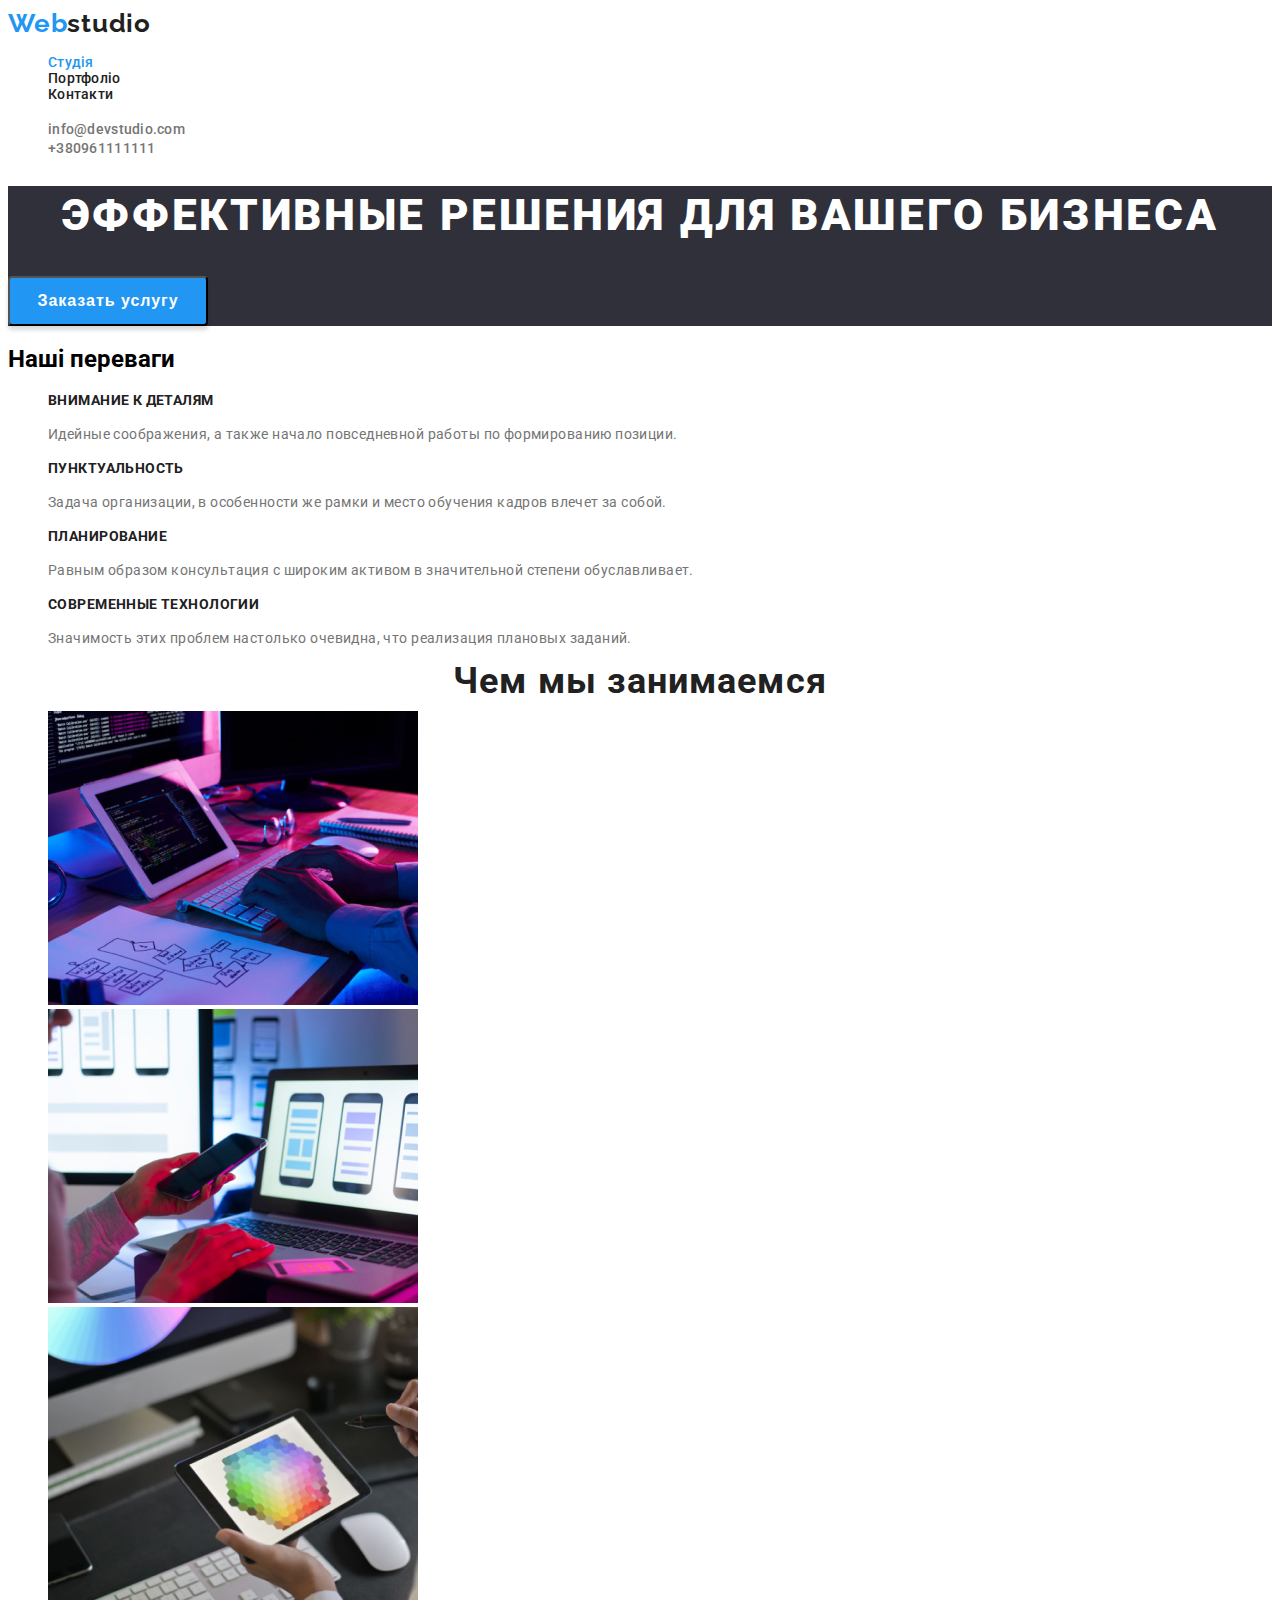
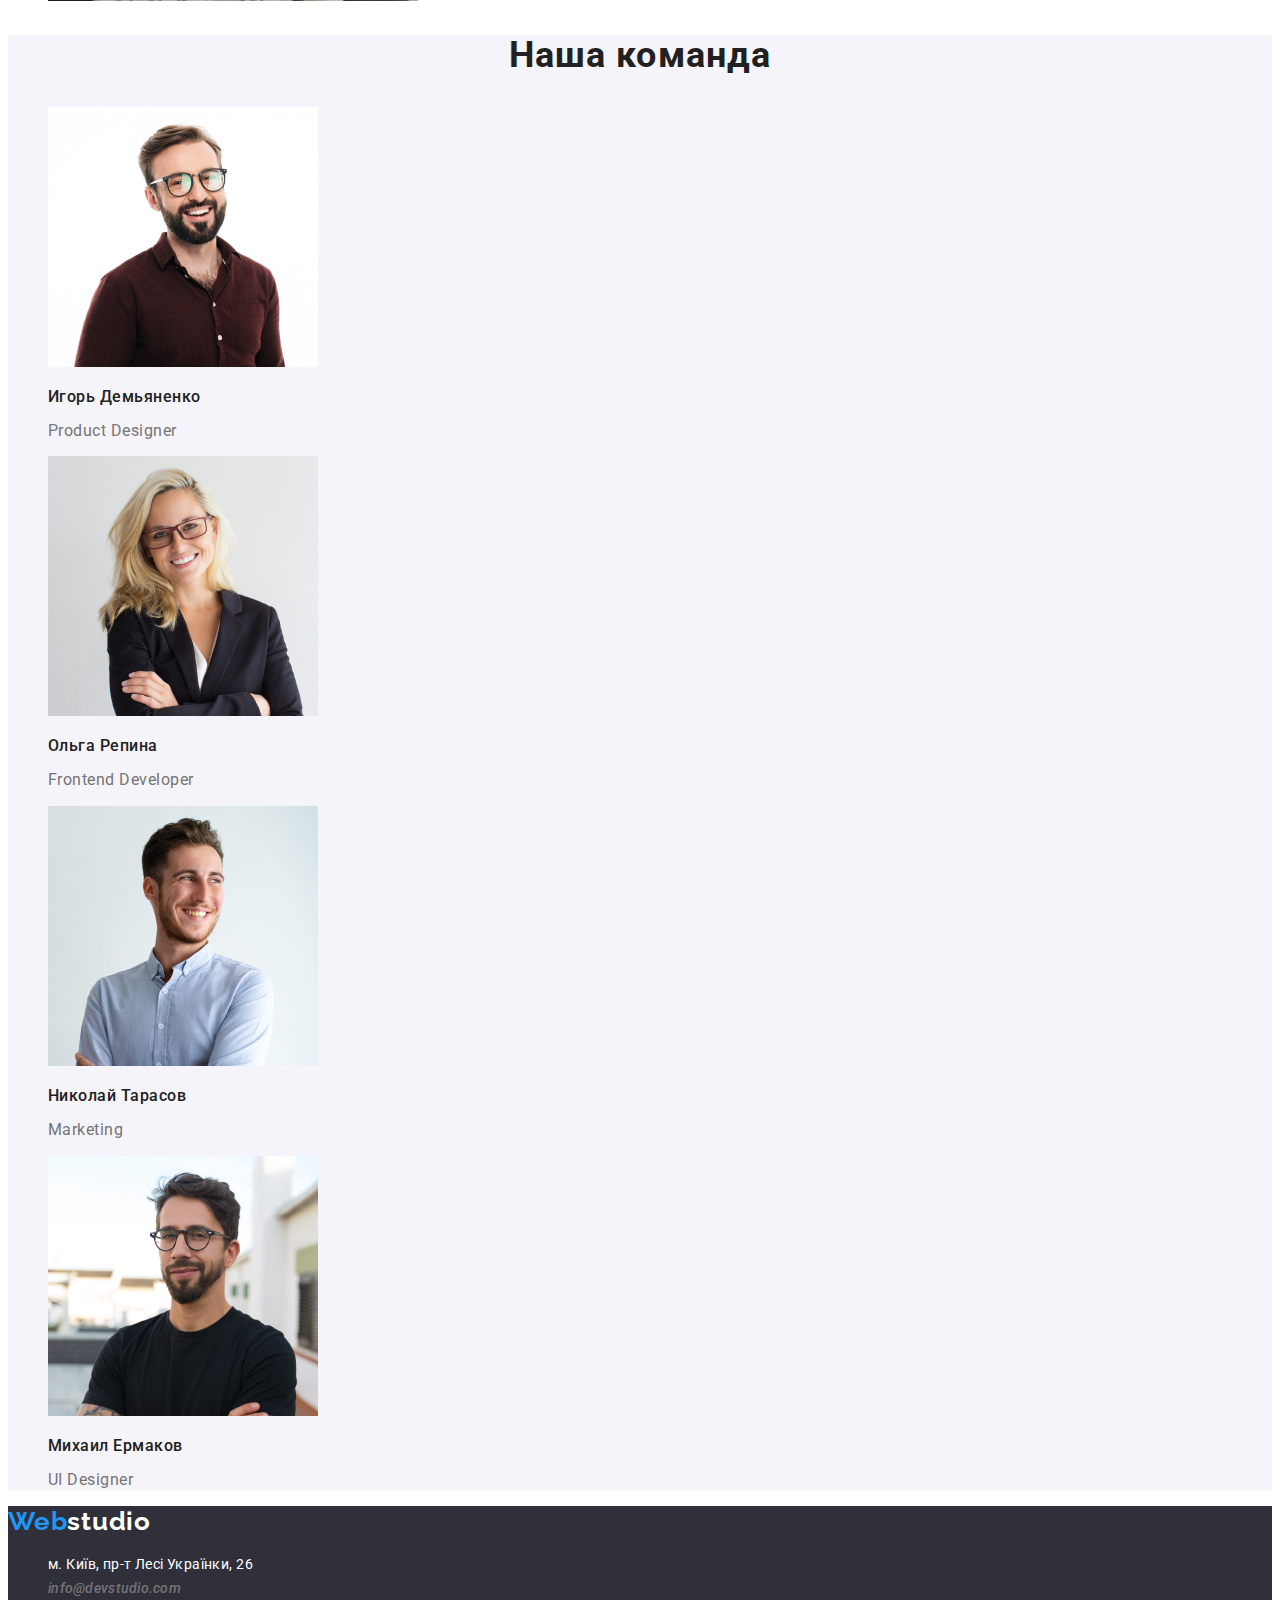
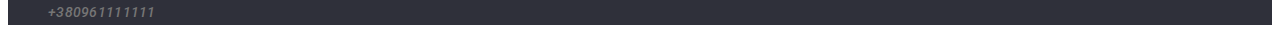
<file: index.html>
<!DOCTYPE html>
<html lang="en">

<head>
  <meta charset="UTF-8" />
  <meta http-equiv="X-UA-Compatible" content="IE=edge" />
  <link rel="preconnect" href="https://fonts.googleapis.com" />
  <link rel="preconnect" href="https://fonts.gstatic.com" crossorigin />
  <link href="https://fonts.googleapis.com/css2?family=Raleway:wght@700&family=Roboto:wght@400;500;700;900&display=swap"
    rel="stylesheet" />
  <link rel="stylesheet" href="./styles/styles.css" />
  <title>DZ2</title>
</head>

<body>
  <!--header-->
  <header>
    <nav class="navbar">
      <a class="logo-nav link" href="index.html">Web<span class="logoheader">studio</span></a>
      <ul class="navbar-list list">
        <li class="navbar-item"><a class="link current" href="./index.html">Студія</a></li>
        <li class="navbar-item"><a class="link" href="./portfolio.html">Портфоліо</a></li>
        <li class="navbar-item"><a class="link" href="">Контакти</a></li>
      </ul>
    </nav>
    <ul class="contact-list list">
      <li class="contact-item"><a class="contact-link link" href="mailto:info@devstudio.com">info@devstudio.com</a></li>
      <li class="contact-item"><a class="contact-link link" href="tel:+380961111111">+380961111111</a></li>
    </ul>
  </header>
  <!--main-->
  <main>
    <!--baner-->
    <section class="baner">
      <h1 class="baner-title">Эффективные решения для вашего бизнеса</h1>
      <button class="btn" type="button">Заказать услугу</button>
    </section>
    <!--content-->
    <section class="content">
      <h2 class="content-title">Наші переваги</h2>
      <ul class="content-list list">
        <li class="content-item">
          <h3 class="content-subtitle">Внимание к деталям</h3>
          <p class="content-text">Идейные соображения, а также начало повседневной работы по формированию позиции.</p>
        </li>
        <li class="content-item">
          <h3 class="content-subtitle">Пунктуальность</h3>
          <p class="content-text">
            Задача организации, в особенности же рамки и место обучения кадров влечет за собой.
          </p>
        </li>
        <li class="content-item">
          <h3 class="content-subtitle">Планирование</h3>
          <p class="content-text">
            Равным образом консультация с широким активом в значительной степени обуславливает.
          </p>
        </li>
        <li class="content-item">
          <h3 class="content-subtitle">Современные технологии</h3>
          <p class="content-text">Значимость этих проблем настолько очевидна, что реализация плановых заданий.</p>
        </li>
      </ul>
    </section>
    <section class="work">
      <h2 class="work-title">Чем мы занимаемся</h2>
      <ul class="work-list list">
        <li class="work-item"><img src="./img/box1.jpg" alt="developer typing on keyboard" width="370" /></li>
        <li class="work-item"><img src="./img/box2.jpg" alt="mobile developer watching at phone" width="370" /></li>
        <li class="work-item"><img src="./img/box3.jpg" alt="developer watching at tablet" width="370" /></li>
      </ul>
    </section>
    <section class="team">
      <h2 class="team-title">Наша команда</h2>
      <ul class="team-list list">
        <li class="team-item">
          <img src="./img/img.jpg" alt="Product designer" width="270" />
          <h3 class="team-subtitle">Игорь Демьяненко</h3>
          <p class="team-text">Product Designer</p>
        </li>
        <li class="team-item">
          <img src="./img/img-1.jpg" alt="Frontend developer" width="270" />
          <h3 class="team-subtitle">Ольга Репина</h3>
          <p class="team-text">Frontend Developer</p>
        </li>
        <li class="team-item">
          <img src="./img/img-2.jpg" alt="Marketing" width="270" />
          <h3 class="team-subtitle">Николай Тарасов</h3>
          <p class="team-text">Marketing</p>
        </li>
        <li class="team-item">
          <img src="./img/img-3.jpg" alt="UI designer" width="270" />
          <h3 class="team-subtitle">Михаил Ермаков</h3>
          <p class="team-text">UI Designer</p>
        </li>
      </ul>
    </section>
  </main>
  <!--footer-->
  <footer>
    <section class="footer">
      <a class="logo-nav link" href="index.html">Web<span class="logofooter">studio</span></a>
      <address>
        <ul class="footer-list list">
          <li class="footer-item">
            <a class="footer-map link" href="https://goo.gl/maps/QaSQcrVwAwJUvmYh8" target="_blank" rel="">м. Київ, пр-т
              Лесі Українки, 26</a>
          </li>
          <li class="footer-item"><a class="contact-link link" href="mailto:info@devstudio.com">info@devstudio.com</a>
          </li>
          <li class="footer-item"><a class="contact-link link" href="tel:+380961111111">+380961111111</a></li>
        </ul>
      </address>
    </section>
  </footer>
</body>

</html>
</file>
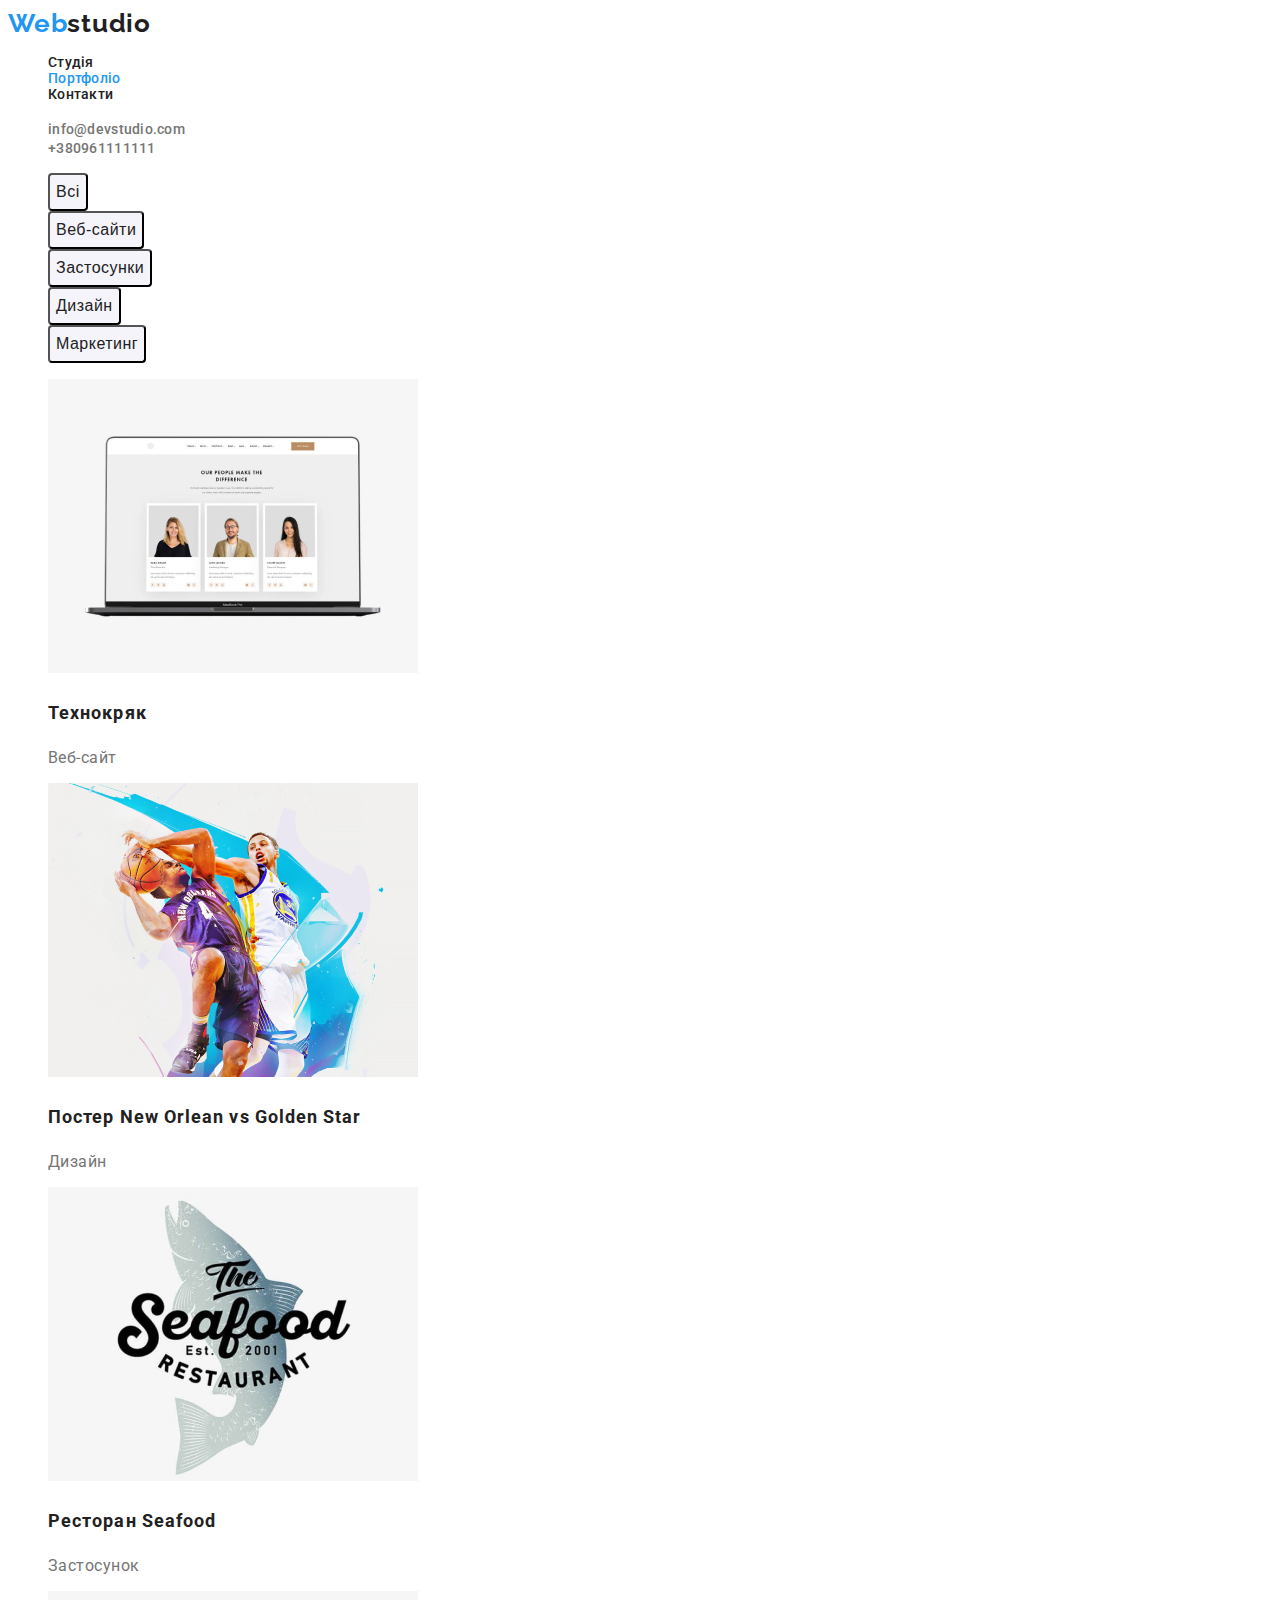
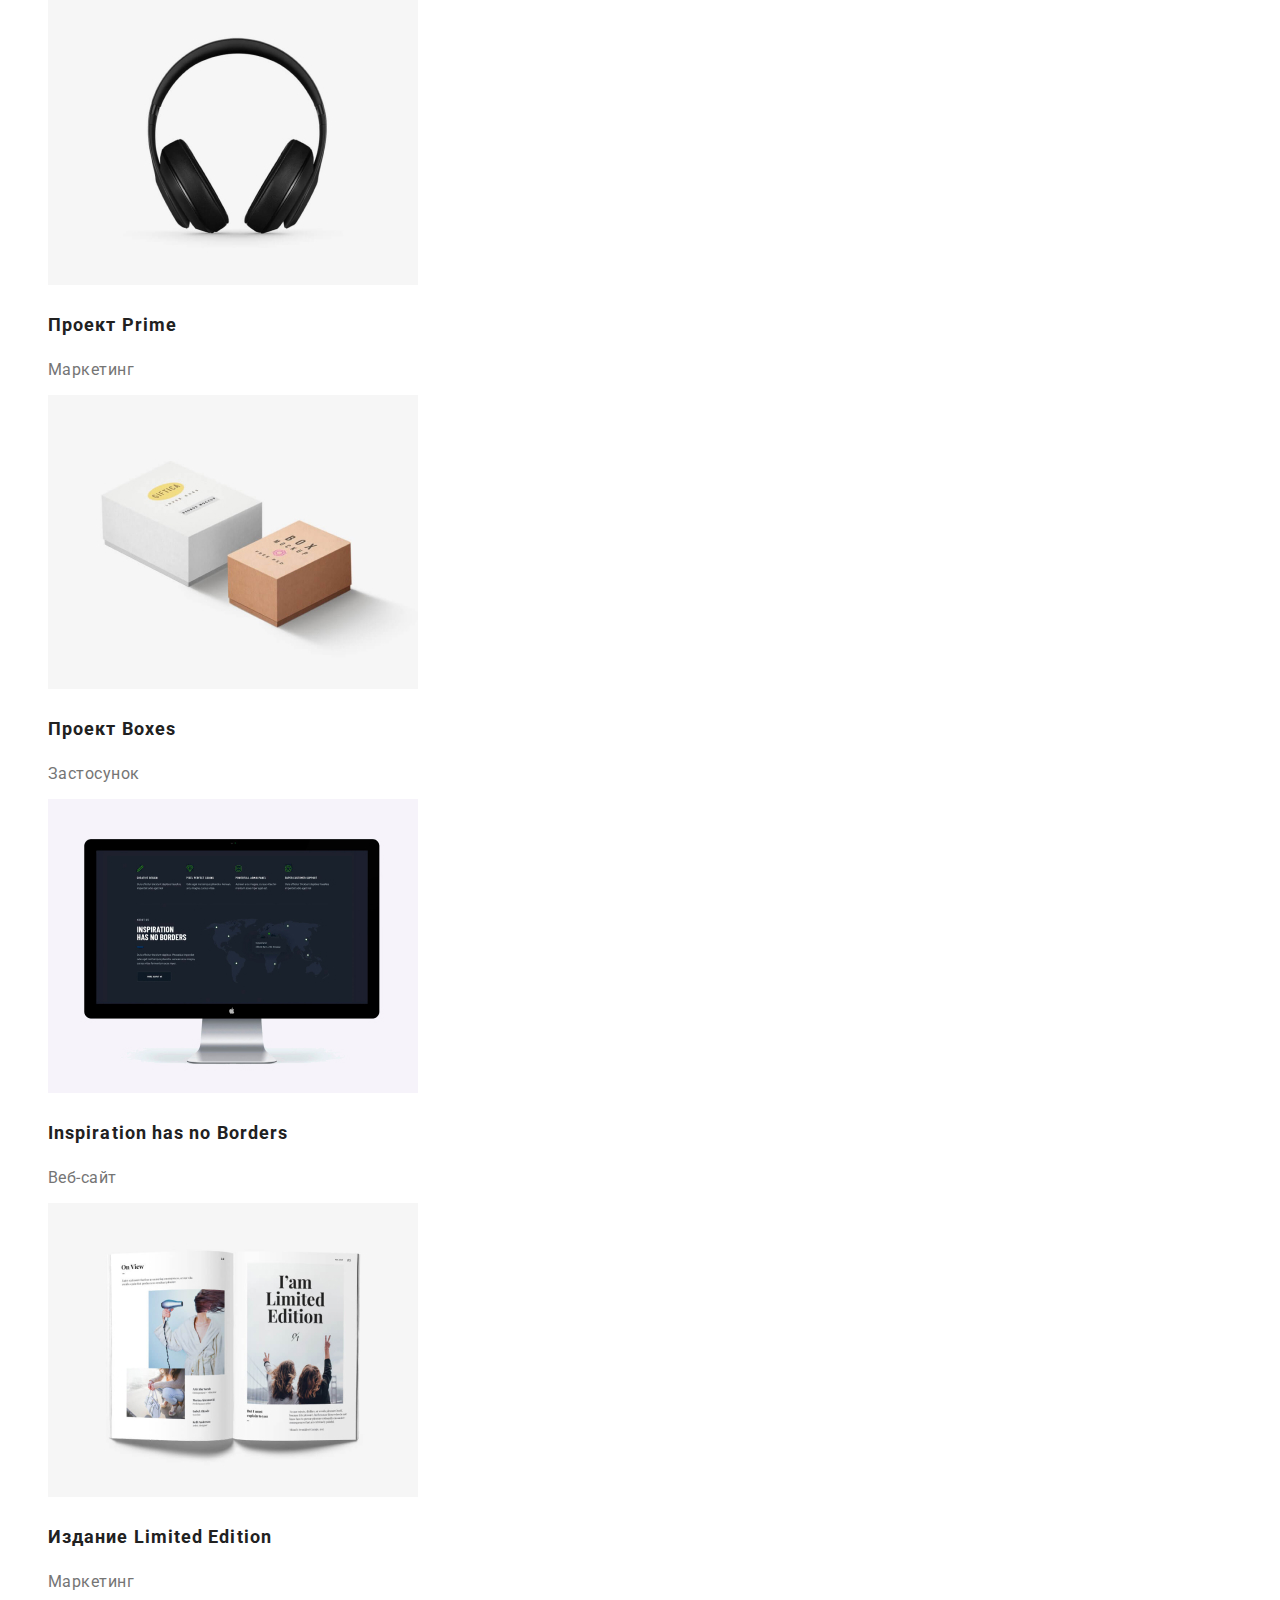
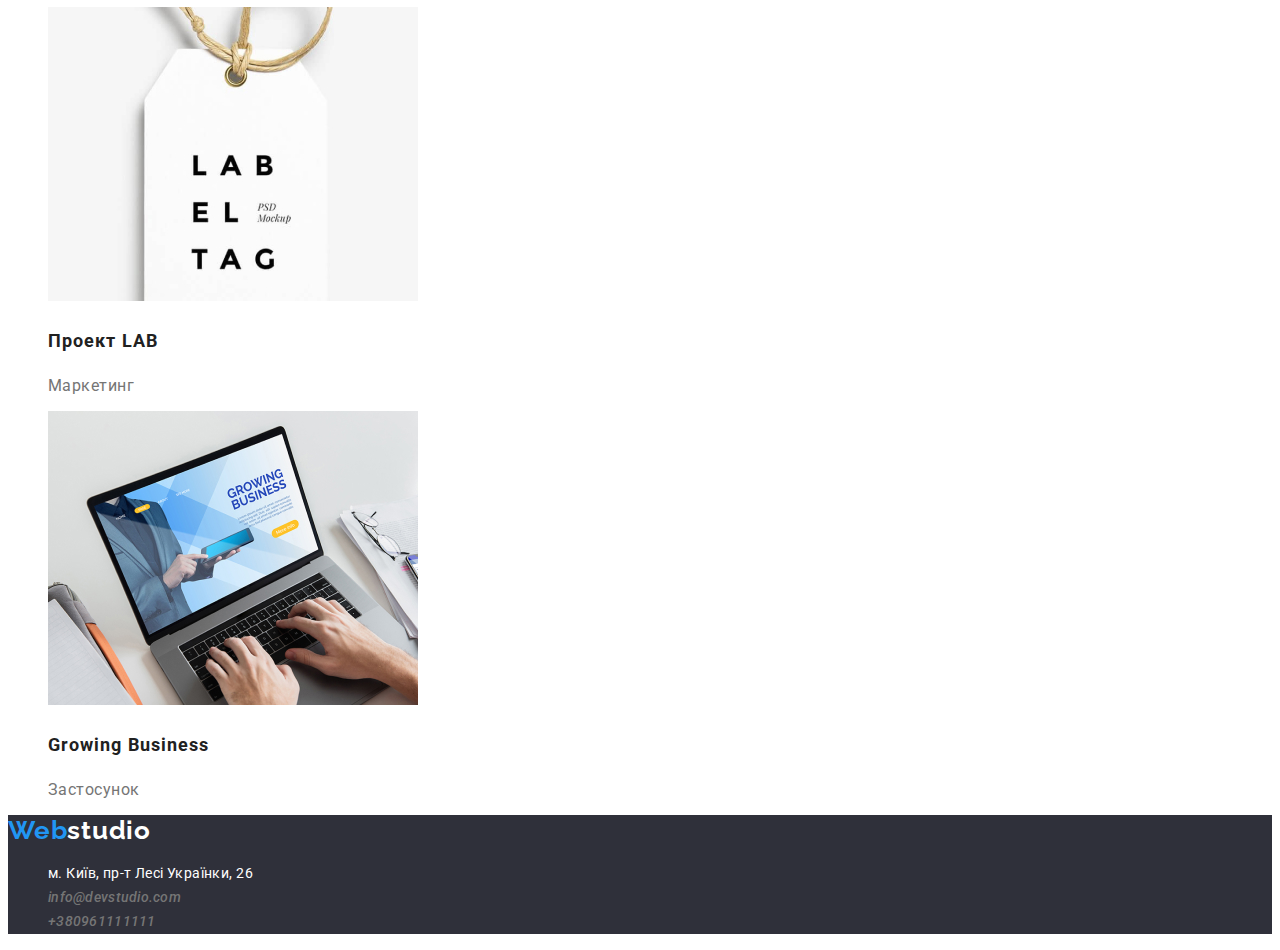
<file: portfolio.html>
<!DOCTYPE html>
<html lang="en">
  <head>
    <meta charset="UTF-8" />
    <meta http-equiv="X-UA-Compatible" content="IE=edge" />
    <link rel="preconnect" href="https://fonts.googleapis.com" />
    <link rel="preconnect" href="https://fonts.gstatic.com" crossorigin />
    <link
      href="https://fonts.googleapis.com/css2?family=Raleway:wght@700&family=Roboto:wght@400;500;700;900&display=swap"
      rel="stylesheet"
    />
    <link rel="stylesheet" href="./styles/styles.css" />
    <title>DZ2 Portfolio</title>
  </head>

  <body>
    <!--header-->
    <header>
      <nav class="navbar">
        <a class="logo-nav link" href="index.html">Web<span class="logoheader">studio</span></a>
        <ul class="navbar-list list">
          <li class="navbar-item"><a class="link" href="./index.html">Студія</a></li>
          <li class="navbar-item"><a class="link current" href="./portfolio.html">Портфоліо</a></li>
          <li class="navbar-item"><a class="link" href="">Контакти</a></li>
        </ul>
      </nav>
      <ul class="contact-list list">
        <li class="contact-item">
          <a class="contact-link link" href="mailto:info@devstudio.com">info@devstudio.com</a>
        </li>
        <li class="contact-item">
          <a class="contact-link link" href="tel:+380961111111">+380961111111</a>
        </li>
      </ul>
    </header>
    <!--main-->
    <main>
      <section>
        <section class="filter">
          <ul class="filter-list list">
            <li class="filter-item"><button class="filter-btn" type="button">Всі</button></li>
            <li class="filter-item"><button class="filter-btn" type="button">Веб-сайти</button></li>
            <li class="filter-item">
              <button class="filter-btn" type="button">Застосунки</button>
            </li>
            <li class="filter-item"><button class="filter-btn" type="button">Дизайн</button></li>
            <li class="filter-item"><button class="filter-btn" type="button">Маркетинг</button></li>
          </ul>
        </section>
        <section class="portfolio-work">
          <ul class="portfolio-work-list list">
            <li class="portfolio-work-item">
              <a class="link" href=""
                ><img class="portfolio-work-img" src="./img/portf(2).jpg" alt="notebook" />
                <h3 class="portfolio-work-title">Технокряк</h3>
                <p class="portfolio-work-text">Веб-сайт</p>
              </a>
            </li>
            <li class="portfolio-work-item">
              <a class="link" href=""
                ><img class="portfolio-work-img" src="./img/portf(3).jpg" alt="bascetbool" />
                <h3 class="portfolio-work-title">Постер New Orlean vs Golden Star</h3>
                <p class="portfolio-work-text">Дизайн</p>
              </a>
            </li>
            <li class="portfolio-work-item">
              <a class="link" href=""
                ><img class="portfolio-work-img" src="./img/portf(4).jpg" alt="logobar&fish" />
                <h3 class="portfolio-work-title">Ресторан Seafood</h3>
                <p class="portfolio-work-text">Застосунок</p>
              </a>
            </li>
            <li class="portfolio-work-item">
              <a class="link" href=""
                ><img class="portfolio-work-img" src="./img/portf(5).jpg" alt="headphone" />
                <h3 class="portfolio-work-title">Проект Prime</h3>
                <p class="portfolio-work-text">Маркетинг</p>
              </a>
            </li>
            <li class="portfolio-work-item">
              <a class="link" href=""
                ><img class="portfolio-work-img" src="./img/portf(6).jpg" alt="boxes" />
                <h3 class="portfolio-work-title">Проект Boxes</h3>
                <p class="portfolio-work-text">Застосунок</p>
              </a>
            </li>
            <li class="portfolio-work-item">
              <a class="link" href=""
                ><img class="portfolio-work-img" src="./img/portf(7).jpg" alt="pc" />
                <h3 class="portfolio-work-title">Inspiration has no Borders</h3>
                <p class="portfolio-work-text">Веб-сайт</p>
              </a>
            </li>
            <li class="portfolio-work-item">
              <a class="link" href=""
                ><img class="portfolio-work-img" src="./img/portf(8).jpg" alt="magazine" />
                <h3 class="portfolio-work-title">Издание Limited Edition</h3>
                <p class="portfolio-work-text">Маркетинг</p>
              </a>
            </li>
            <li class="portfolio-work-item">
              <a class="link" href=""
                ><img class="portfolio-work-img" src="./img/portf(9).jpg" alt="price" />
                <h3 class="portfolio-work-title">Проект LAB</h3>
                <p class="portfolio-work-text">Маркетинг</p>
              </a>
            </li>
            <li class="portfolio-work-item">
              <a class="link" href=""
                ><img class="portfolio-work-img" src="./img/portf(1).jpg" alt="notebook" />
                <h3 class="portfolio-work-title">Growing Business</h3>
                <p class="portfolio-work-text">Застосунок</p>
              </a>
            </li>
          </ul>
        </section>
      </section>
    </main>
    <!--footer-->
    <footer>
      <section class="footer">
        <a class="logo-nav link" href="index.html">Web<span class="logofooter">studio</span></a>
        <address>
          <ul class="footer-list list">
            <li class="footer-item">
              <a
                class="footer-map link"
                href="https://goo.gl/maps/QaSQcrVwAwJUvmYh8"
                target="_blank"
                rel=""
                >м. Київ, пр-т Лесі Українки, 26</a
              >
            </li>
            <li class="footer-item">
              <a class="contact-link link" href="mailto:info@devstudio.com">info@devstudio.com</a>
            </li>
            <li class="footer-item">
              <a class="contact-link link" href="tel:+380961111111">+380961111111</a>
            </li>
          </ul>
        </address>
      </section>
    </footer>
  </body>
</html>
</file>
<file: styles/styles.css>
:root {
  --primari-text-color: #757575;
  --title-text-color: #212121;
  --accent-text-color: #2196f3;
  --primari-white-color: #ffffff;
}

body {
  font-family: 'Roboto';
}

.list {
  list-style: none;
}
.link {
  color: var(--title-text-color);
  text-decoration: none;
}

/*---header---------------*/

.logo-nav {
  font-family: 'Raleway';
  font-style: normal;
  font-weight: 700;
  font-size: 26px;
  line-height: 1.19;
  letter-spacing: 0.03em;
  color: var(--accent-text-color);
}
.logoheader {
  color: var(--title-text-color);
}

.navbar-item {
  font-weight: 500;
  font-size: 14px;
  line-height: 1.14;
  letter-spacing: 0.02em;
}
.contact-link {
  font-weight: 500;
  font-size: 14px;
  line-height: 1.14;
  letter-spacing: 0.02em;
  color: #757575;
}

.link:hover,
.link:focus {
  color: #2196f3;
}

.navbar-list .current {
    color: var(--accent-text-color);
}


/*---main-------------------*/

.baner {
  background-color: #2f303a;
}

.baner-title {
  font-weight: 900;
  font-size: 44px;
  line-height: 1.36;
  text-align: center;
  letter-spacing: 0.06em;
  text-transform: uppercase;
  color: var(--primari-white-color);
}

.btn {
  width: 200px;
  height: 50px;
  background-color: var(--accent-text-color);
  box-shadow: 0px 4px 4px rgba(0, 0, 0, 0.15);
  border-radius: 4px;
  font-weight: 700;
  font-size: 16px;
  line-height: 1.875;
  text-align: center;
  letter-spacing: 0.06em;
  color: var(--primari-white-color);
  cursor: pointer;
}

.btn:hover,
.btn:focus {
  background-color: #188ce8;
}

.content-subtitle {
  font-weight: 700;
  font-size: 14px;
  line-height: 1.14;
  letter-spacing: 0.03em;
  text-transform: uppercase;
  color: var(--title-text-color);
}

.content-text {
  font-size: 14px;
  line-height: 1.71;
  letter-spacing: 0.03em;
  color: var(--primari-text-color);
}

.work-title {
  font-weight: 700;
  font-size: 36px;
  line-height: 1.16%;
  text-align: center;
  letter-spacing: 0.03em;
  color: var(--title-text-color);
}

.team {
  background-color: #f5f4fa;
}
.team-title {
  font-weight: 700;
  font-size: 36px;
  line-height: 1.16;
  text-align: center;
  letter-spacing: 0.03em;
  color: var(--title-text-color);
}

.team-subtitle {
  font-weight: 500;
  font-size: 16px;
  line-height: 19px;
  letter-spacing: 0.03em;
  color: var(--title-text-color);
}

.team-text {
  font-weight: 400;
  font-size: 16px;
  line-height: 1.18;
  letter-spacing: 0.03em;
  color: var(--primari-text-color);
}

/*---fooret-------------------------------*/
.footer {
  background-color: #2f303a;
}
.logofooter {
  color: var(--primari-white-color);
}
.footer-map {
  font-style: normal;
  font-weight: 400;
  font-size: 14px;
  line-height: 1.71;
  letter-spacing: 0.03em;
  color: #ffffff;
}
.footer-item {
  font-weight: 400;
  font-size: 14px;
  line-height: 1.71;
  letter-spacing: 0.03em;
  color: rgba(255, 255, 255, 0.6);
}
/*=====portfolio===============================*/

.filter-btn {
  /* width: 128px; */
  height: 38px;
  background-color: #f5f4fa;
  border-radius: 4px;
  font-weight: 500;
  font-size: 16px;
  line-height: 1.625;
  text-align: center;
  letter-spacing: 0.03em;
  color: var(--title-text-color);
  cursor: pointer;
}

.filter-btn:hover,
.filter-btn:focus {
  background-color: var(--accent-text-color);
  color: var(--primari-white-color);
}

.portfolio-work-title {
  font-weight: 700;
  font-size: 18px;
  line-height: 2;
  letter-spacing: 0.06em;
  color: var(--title-text-color);
}

.portfolio-work-text {
  font-weight: 400;
  font-size: 16px;
  line-height: 1.125;
  letter-spacing: 0.03em;
  color: var(--primari-text-color);
}

.portfolio-work-img {
  width: 370px;
}
</file>
